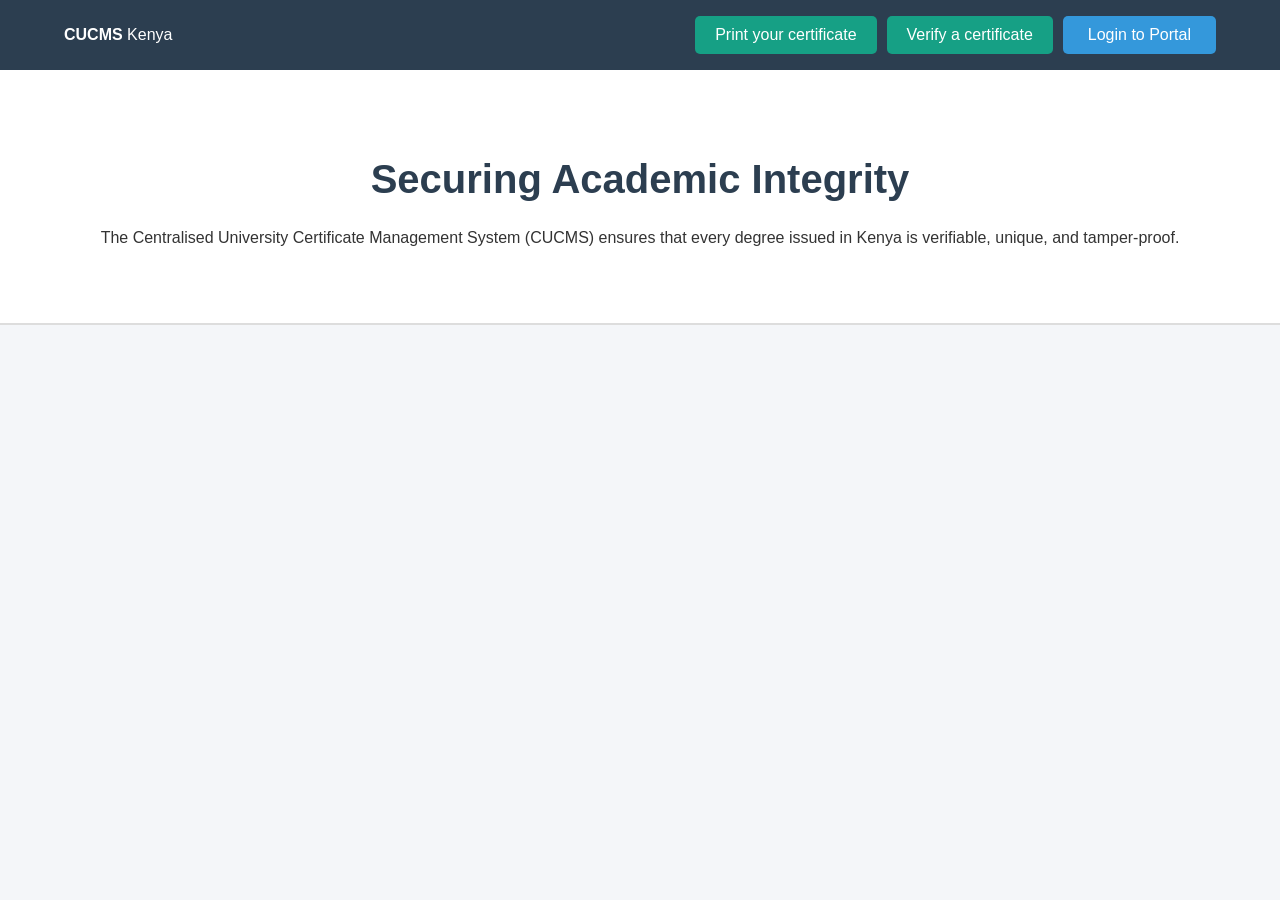
<file: index.html>
<!DOCTYPE html>
<html lang="en">
<head>
    <meta charset="UTF-8">
    <title>CUCMS | Centralised University Certificate Management System</title>
    <style>
        body { font-family: 'Segoe UI', Tahoma, Geneva, Verdana, sans-serif; margin: 0; background-color: #f4f6f9; color: #333; }
        header { background-color: #2c3e50; color: white; padding: 1rem 5%; display: flex; justify-content: space-between; align-items: center; }
        .hero { padding: 60px 5%; text-align: center; background: white; border-bottom: 2px solid #ddd; }
        .hero h1 { font-size: 2.5rem; color: #2c3e50; }
        .btn-login { background-color: #3498db; color: white; padding: 10px 25px; border: none; border-radius: 5px; cursor: pointer; font-size: 1rem; }
        .btn-login:hover { background-color: #2980b9; }
        
        /* Modal Styles */
        .modal { display: none; position: fixed; z-index: 1; left: 0; top: 0; width: 100%; height: 100%; background-color: rgba(0,0,0,0.5); }
        .modal-content { background-color: white; margin: 10% auto; padding: 20px; border-radius: 8px; width: 350px; position: relative; }
        .close { position: absolute; right: 20px; top: 10px; font-size: 28px; cursor: pointer; }
        
        /* Form styling inside modal to match the reg-styles.css feel */
        .modal-content input, .modal-content select { width: 100%; padding: 10px; margin: 10px 0; border: 1px solid #ccc; border-radius: 4px; box-sizing: border-box; }
        .modal-content button { width: 100%; background-color: #27ae60; color: white; padding: 10px; border: none; border-radius: 4px; cursor: pointer; }

        .header-buttons {
    display: flex;
    gap: 10px;
    align-items: center;
}

.btn-link {
    background-color: #16a085;
    color: white;
    padding: 10px 20px;
    border-radius: 5px;
    text-decoration: none;
    font-size: 1rem;
    transition: background-color 0.3s ease;
}

.btn-link:hover {
    background-color: #138d75;
}

    </style>
</head>
<body>

<header>
    <div class="logo"><strong>CUCMS</strong> Kenya</div>
    <div class="header-buttons">
        <a href="student_login.html" class="btn-link">Print your certificate</a>
        <a href="verify.html" class="btn-link">Verify a certificate</a>
        <button class="btn-login" onclick="openModal()">Login to Portal</button>
    </div>
</header>


<div class="hero">
    <h1>Securing Academic Integrity</h1>
    <p>The Centralised University Certificate Management System (CUCMS) ensures that every degree issued in Kenya is verifiable, unique, and tamper-proof.</p>
</div>

<div id="loginModal" class="modal">
    <div class="modal-content">
        <span class="close" onclick="closeModal()">&times;</span>
        <h2 style="text-align:center">User Login</h2>
        <form action="login_process.php" method="POST" onsubmit="return validateLogin()">
            <label>Username</label>
            <input type="text" name="username" id="login_user" placeholder="Enter Username">
            
            <label>Password</label>
            <input type="password" name="password" id="login_pass" placeholder="Enter Password">
            
            <button type="submit">Login</button>
        </form>
    </div>
</div>

<script>
    function openModal() { document.getElementById("loginModal").style.display = "block"; }
    function closeModal() { document.getElementById("loginModal").style.display = "none"; }
    
    function validateLogin() {
        var u = document.getElementById("login_user").value;
        var p = document.getElementById("login_pass").value;
        if (u == "" || p == "") {
            alert("Both Username and Password are required");
            return false;
        }
        return true;
    }
</script>

</body>
</html>
</file>
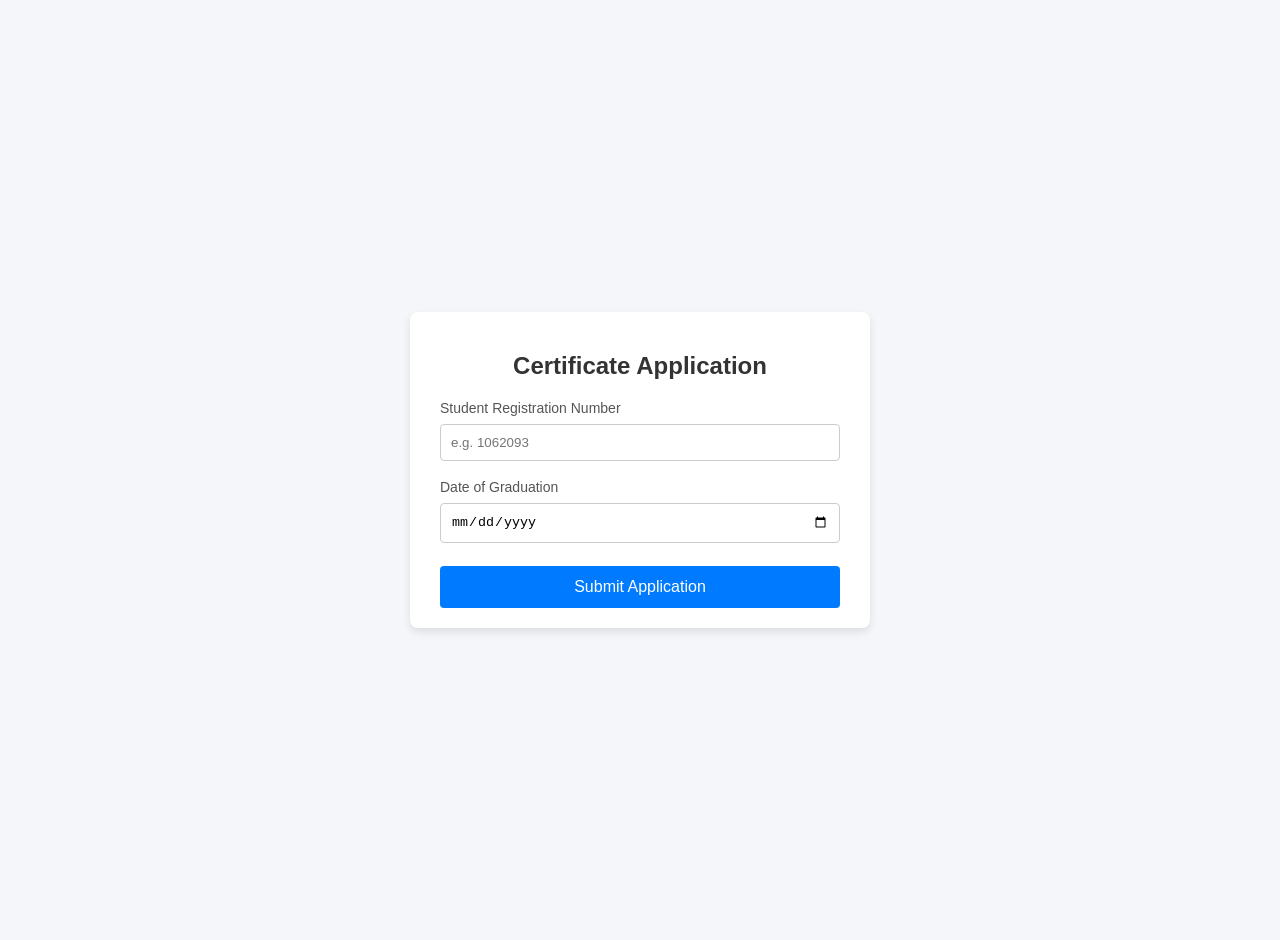
<file: ApplicationForm.html>
<!DOCTYPE html>
<html lang="en">
<head>
    <meta charset="UTF-8">
    <title>Certificate Application</title>
    <link rel="stylesheet" href="reg-styles.css">
    <script type="text/javascript">
        function validateApplication() {
            if (document.getElementById("reg_num").value == "") {
                alert("Please enter the Student Registration Number");
                document.getElementById("reg_num").focus();
                return false;
            }
            if (document.getElementById("grad_date").value == "") {
                alert("Please select the Graduation Date");
                document.getElementById("grad_date").focus();
                return false;
            }
            return true;
        }
    </script>
</head>
<body style="padding: 20px;">
    <div class="form-container" style="width: 400px;">
        <h2>Certificate Application</h2>
        <form action="save_application.php" method="POST" onsubmit="return validateApplication()">
            
            <label>Student Registration Number</label>
            <input type="text" name="reg_num" id="reg_num" placeholder="e.g. 1062093">

            <label>Date of Graduation</label>
            <input type="date" name="grad_date" id="grad_date">

            <button type="submit">Submit Application</button>
        </form>
    </div>
</body>
</html>
</file>
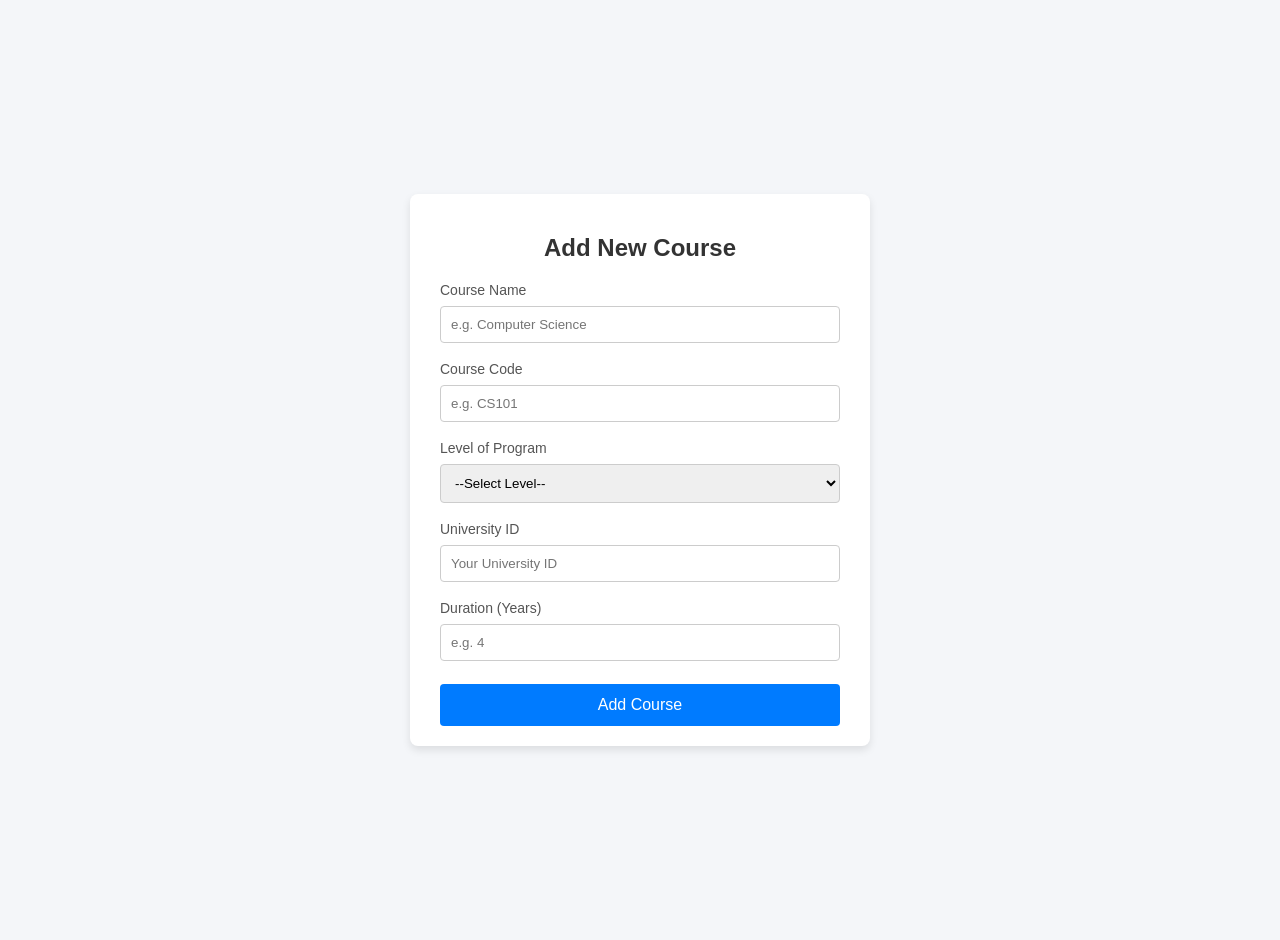
<file: CourseForm.html>
<!-- <!DOCTYPE html>
<html lang="en">
<head>
    <meta charset="UTF-8">
    <title>Add Course</title>
    <link rel="stylesheet" href="reg-styles.css">
</head>
<body style="padding: 20px;">
    <div class="form-container" style="width: 400px;">
        <h2>Add New Course</h2>
        <form action="save_course.php" method="POST">
            <label>Course Name</label>
            <input type="text" name="c_name" required placeholder="e.g. Computer Science">

            <label>Course Code</label>
            <input type="text" name="c_code" required placeholder="e.g. CS101">

            <label>Level of Program</label>
            <select name="level">
                <option value="Certificate">Certificate</option>
                <option value="Diploma">Diploma</option>
                <option value="Bachelor">Bachelor</option>
                <option value="Master">Master</option>
                <option value="PhD">PhD</option>
            </select>

            <label>University ID</label>
            <input type="number" name="u_id" required placeholder="Your University ID">

            <label>Duration (Years)</label>
            <input type="number" name="duration" placeholder="e.g. 4">

            <button type="submit">Add Course</button>
        </form>
    </div>
</body>
</html>
-->

<!DOCTYPE html>
<html lang="en">
<head>
    <meta charset="UTF-8">
    <title>Add Course</title>
    <link rel="stylesheet" href="reg-styles.css">
    <script>
        // Master validation function
        function validateForm() {
            var rtned = true;
            if (rtned) rtned = validateCourseName();
            if (rtned) rtned = validateCourseCode();
            if (rtned) rtned = validateLevel();
            if (rtned) rtned = validateUniversityId();
            if (rtned) rtned = validateDuration();
            return rtned;
        }

        // Validate Course Name
        function validateCourseName() {
            var cname = document.getElementsByName("c_name")[0].value;
            if (cname.length === 0) {
                alert("You must enter a valid Course Name");
                document.getElementsByName("c_name")[0].focus();
                return false;
            }
            return true;
        }

        // Validate Course Code
        function validateCourseCode() {
            var ccode = document.getElementsByName("c_code")[0].value;
            if (ccode.length === 0) {
                alert("You must enter a valid Course Code");
                document.getElementsByName("c_code")[0].focus();
                return false;
            }
            return true;
        }

        // Validate Level of Program
        function validateLevel() {
            var level = document.getElementsByName("level")[0].selectedIndex;
            if (level === -1) {
                alert("You must select a Level of Program");
                document.getElementsByName("level")[0].focus();
                return false;
            }
            return true;
        }

        // Validate University ID
        function validateUniversityId() {
            var uid = document.getElementsByName("u_id")[0].value;
            if (uid.length === 0 || isNaN(uid)) {
                alert("You must enter a valid University ID (numbers only)");
                document.getElementsByName("u_id")[0].focus();
                return false;
            }
            return true;
        }

        // Validate Duration
        function validateDuration() {
            var duration = document.getElementsByName("duration")[0].value;
            if (duration.length === 0 || isNaN(duration) || duration <= 0) {
                alert("You must enter a valid Duration in years");
                document.getElementsByName("duration")[0].focus();
                return false;
            }
            return true;
        }
    </script>
</head>
<body style="padding: 20px;">
    <div class="form-container" style="width: 400px;">
        <h2>Add New Course</h2>
        <form action="save_course.php" method="POST" onsubmit="return validateForm();">
            <label>Course Name</label>
            <input type="text" name="c_name" placeholder="e.g. Computer Science">

            <label>Course Code</label>
            <input type="text" name="c_code" placeholder="e.g. CS101">

            <label>Level of Program</label>
            <select name="level">
                <option value="">--Select Level--</option>
                <option value="Certificate">Certificate</option>
                <option value="Diploma">Diploma</option>
                <option value="Bachelor">Bachelor</option>
                <option value="Master">Master</option>
                <option value="PhD">PhD</option>
            </select>

            <label>University ID</label>
            <input type="number" name="u_id" placeholder="Your University ID">

            <label>Duration (Years)</label>
            <input type="number" name="duration" placeholder="e.g. 4">

            <button type="submit">Add Course</button>
        </form>
    </div>
</body>
</html>
</file>
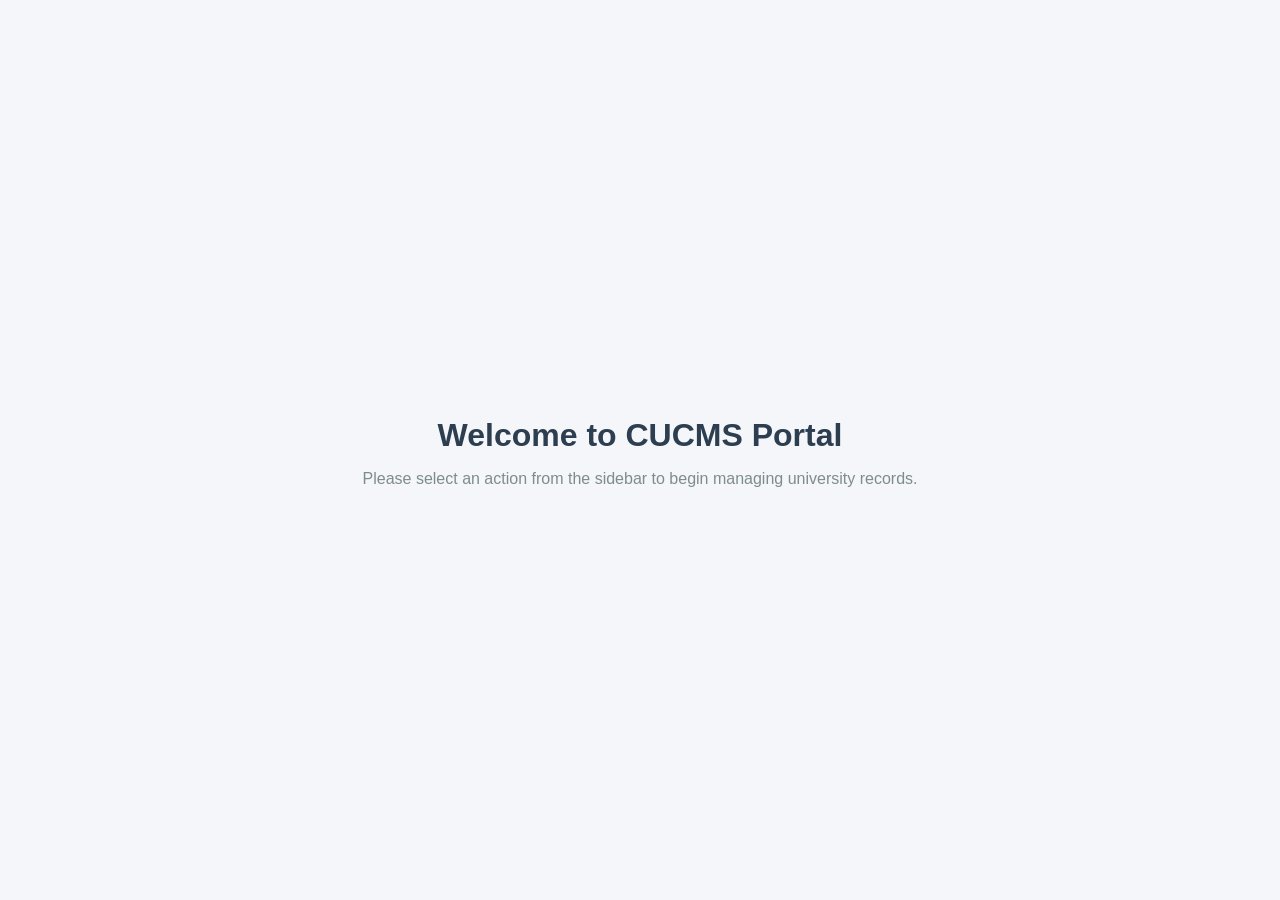
<file: dashboard_welcome.html>
<!DOCTYPE html>
<html lang="en">
<head>
    <meta charset="UTF-8">
    <style>
        body { font-family: 'Segoe UI', sans-serif; background: #f4f6f9; display: flex; justify-content: center; align-items: center; height: 100vh; margin: 0; color: #7f8c8d; }
        .welcome-card { text-align: center; }
        h1 { color: #2c3e50; margin-bottom: 10px; }
    </style>
</head>
<body>
    <div class="welcome-card">
        <h1>Welcome to CUCMS Portal</h1>
        <p>Please select an action from the sidebar to begin managing university records.</p>
    </div>
</body>
</html>
</file>
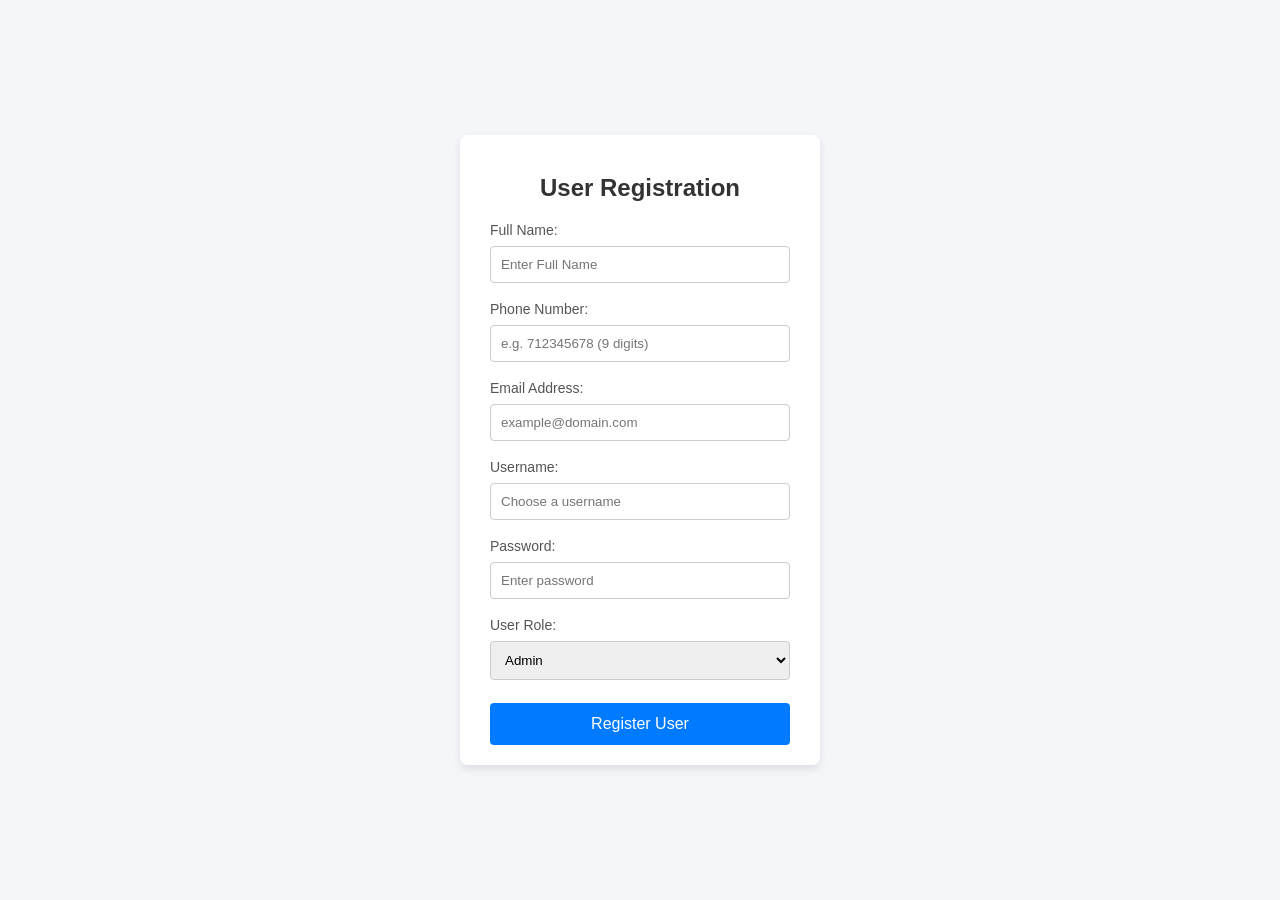
<file: newUserRegistration.html>
<!DOCTYPE html>
<html lang="en">
<head>
    <meta charset="UTF-8">
    <title>CUCMS - User Registration</title>
    <link rel="stylesheet" href="reg-styles.css">
    
    <script type="text/javascript">
        // Function to validate all fields before form submission
        function validateRegistration() {
            // 1. Validate Real Name
            var name = document.getElementById("real_name").value;
            if (name.length == 0) {
                alert("You must enter your Full Name");
                document.getElementById("real_name").focus();
                return false;
            }

            // 2. Validate Mobile Number (Checking if it's a number and correct length)
            var mobile = document.getElementById("phone").value;
            if (mobile.length != 9 || isNaN(mobile)) {
                alert("You must enter a valid mobile Number (9 digits)");
                document.getElementById("phone").focus();
                return false;
            }

            // 3. Validate Email (Checking for @ and .)
            var email = document.getElementById("email").value;
            if (email.length == 0 || email.indexOf("@") == -1 || email.indexOf(".") == -1) {
                alert("You must enter a valid email address");
                document.getElementById("email").focus();
                return false;
            }

            // 4. Validate Username
            var user = document.getElementById("username").value;
            if (user.length == 0) {
                alert("Please provide a username");
                document.getElementById("username").focus();
                return false;
            }

            // 5. Validate Password
            var pass = document.getElementById("password").value;
            if (pass.length != 8 ) {
                alert("Password must be exactly 8 characters long");
                document.getElementById("password").focus();
                return false;
            }

            // If all checks pass, the form submits to registration.php
            return true;
        }
    </script>
</head>
<body>
    <div class="form-container">
        <h2>User Registration</h2>
        <form action="registration.php" method="POST" onsubmit="return validateRegistration()">
            
            <label for="real_name">Full Name:</label>
            <input type="text" name="real_name" id="real_name" placeholder="Enter Full Name">
            
            <label for="phone">Phone Number:</label>
            <input type="text" name="phone" id="phone" placeholder="e.g. 712345678 (9 digits)">
            
            <label for="email">Email Address:</label>
            <input type="text" name="email" id="email" placeholder="example@domain.com">
            
            <label for="username">Username:</label>
            <input type="text" name="username" id="username" placeholder="Choose a username">
            
            <label for="password">Password:</label>
            <input type="password" name="password" id="password" placeholder="Enter password">
            
            <label for="role">User Role:</label>
            <select name="role" id="role">
                <option value="Admin">Admin</option>
                <option value="UniversityStaff">University Staff</option>
                <option value="Regulator">Regulator</option>
            </select>
            
            <button type="submit">Register User</button>
        </form>
    </div>
</body>
</html>
</file>
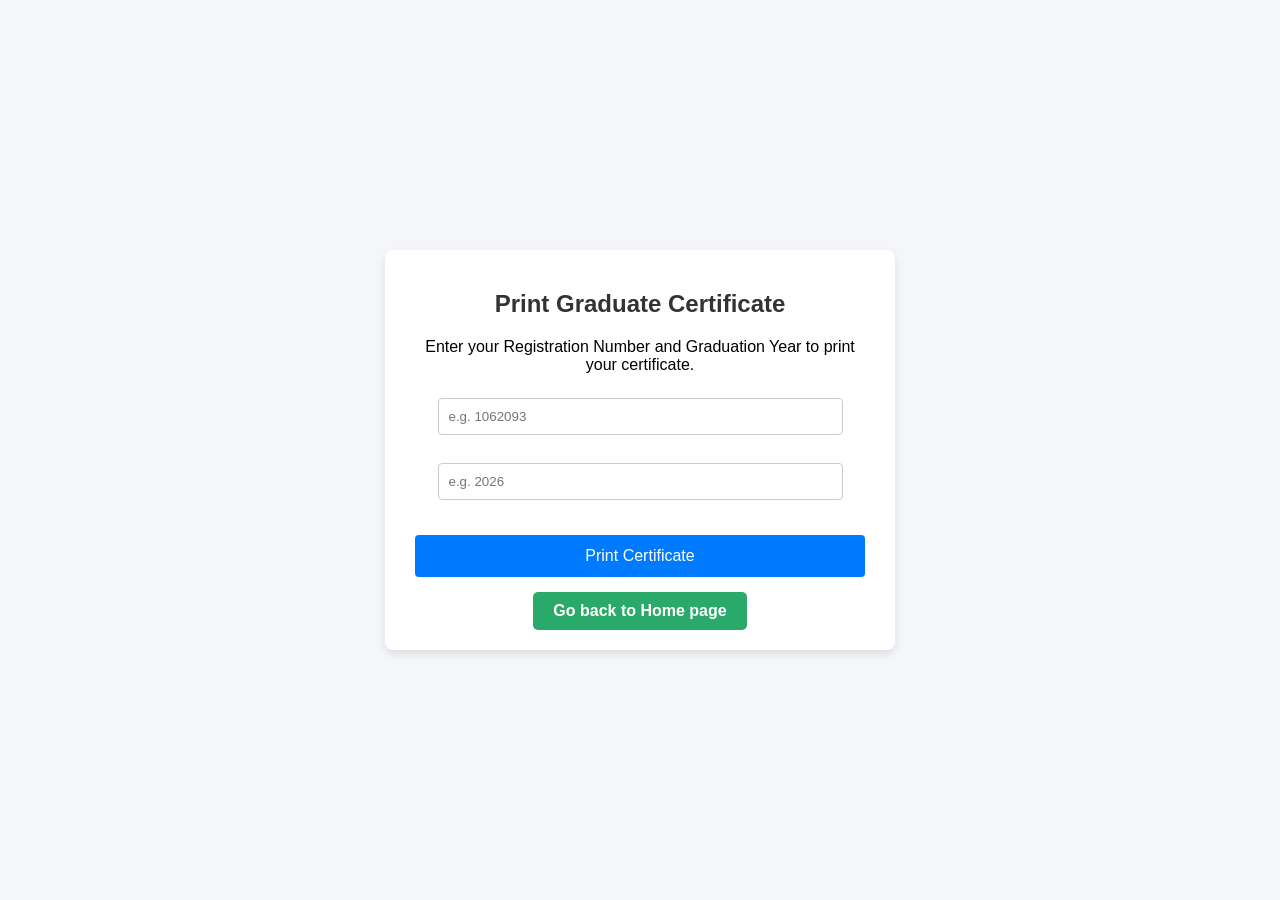
<file: print.html>
<!DOCTYPE html>

<html>
<head>
    <title>CUCMS - Public Certificate Printing</title>
    <link rel="stylesheet" href="reg-styles.css">
</head>
<body style="display:flex; justify-content:center; align-items:center; height:100vh; background:#f4f6f9;">
    <div class="form-container" style="width:450px; text-align:center;">
        <h2>Print Graduate Certificate</h2>
        <p>Enter your Registration Number and Graduation Year to print your certificate.</p>
        <form action="print_result.php" method="POST">
            <input type="text" name="reg_num" placeholder="e.g. 1062093" required style="width:90%; padding:10px; margin-bottom:20px;">
            <input type="number" name="grad_year" placeholder="e.g. 2026" required style="width:90%; padding:10px; margin-bottom:20px;">
            <button type="submit" style="width:100%;">Print Certificate</button>
                  <a href="index.html" class="button-link">Go back to Home page</a>
        </form>
    </div>
</body>
</html>
</file>
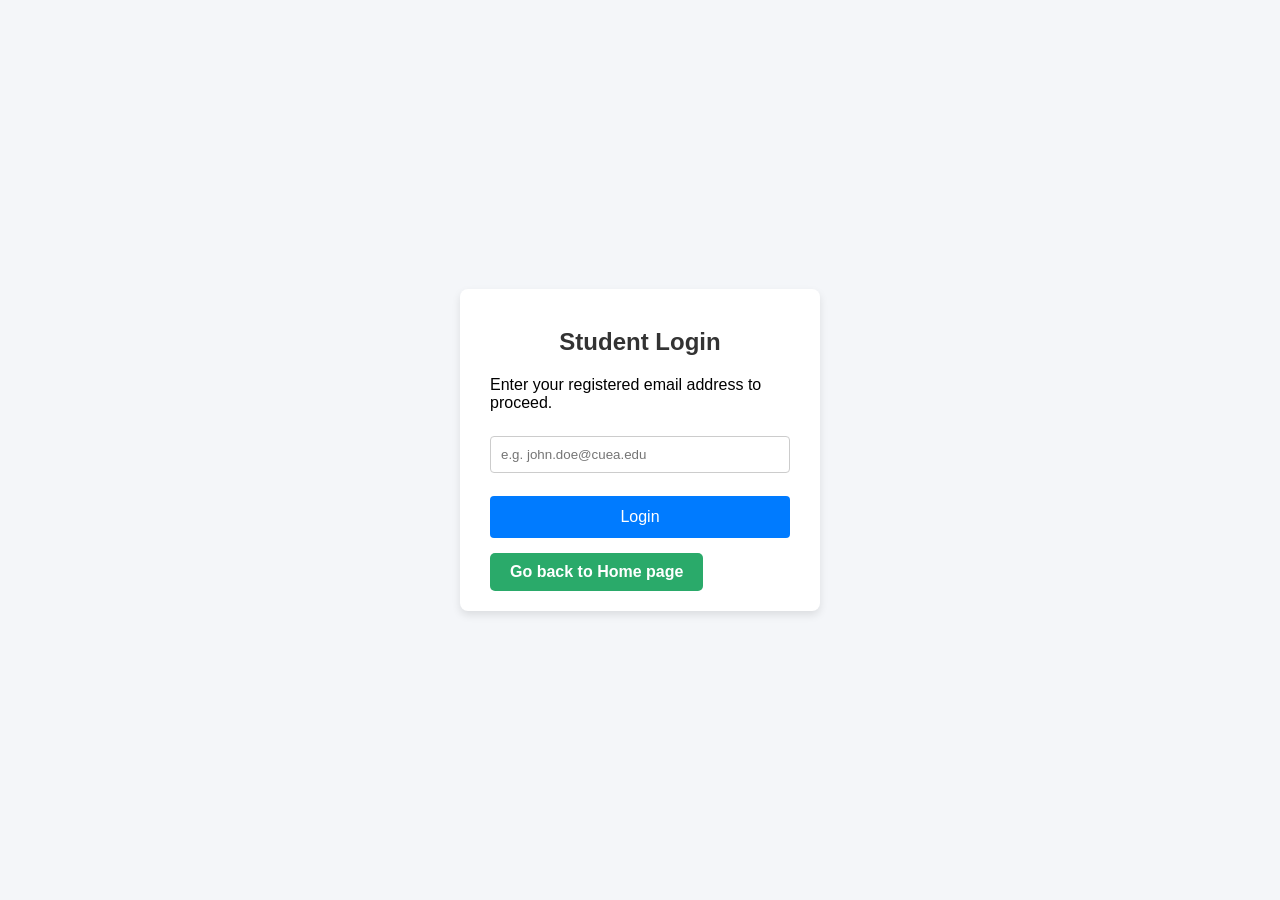
<file: student_login.html>
<!DOCTYPE html>
<html>
<head>
    <title>CUCMS - Student Login</title>
    <link rel="stylesheet" href="reg-styles.css">
</head>
<body>
    <div class="form-container">
        <h2>Student Login</h2>
        <p>Enter your registered email address to proceed.</p>
        <form action="student_login_process.php" method="POST">
            <input type="email" name="student_email" placeholder="e.g. john.doe@cuea.edu" required>
            <button type="submit">Login</button>
            <a href="index.html" class="button-link">Go back to Home page</a>
        </form>
    </div>
</body>
</html>
</file>
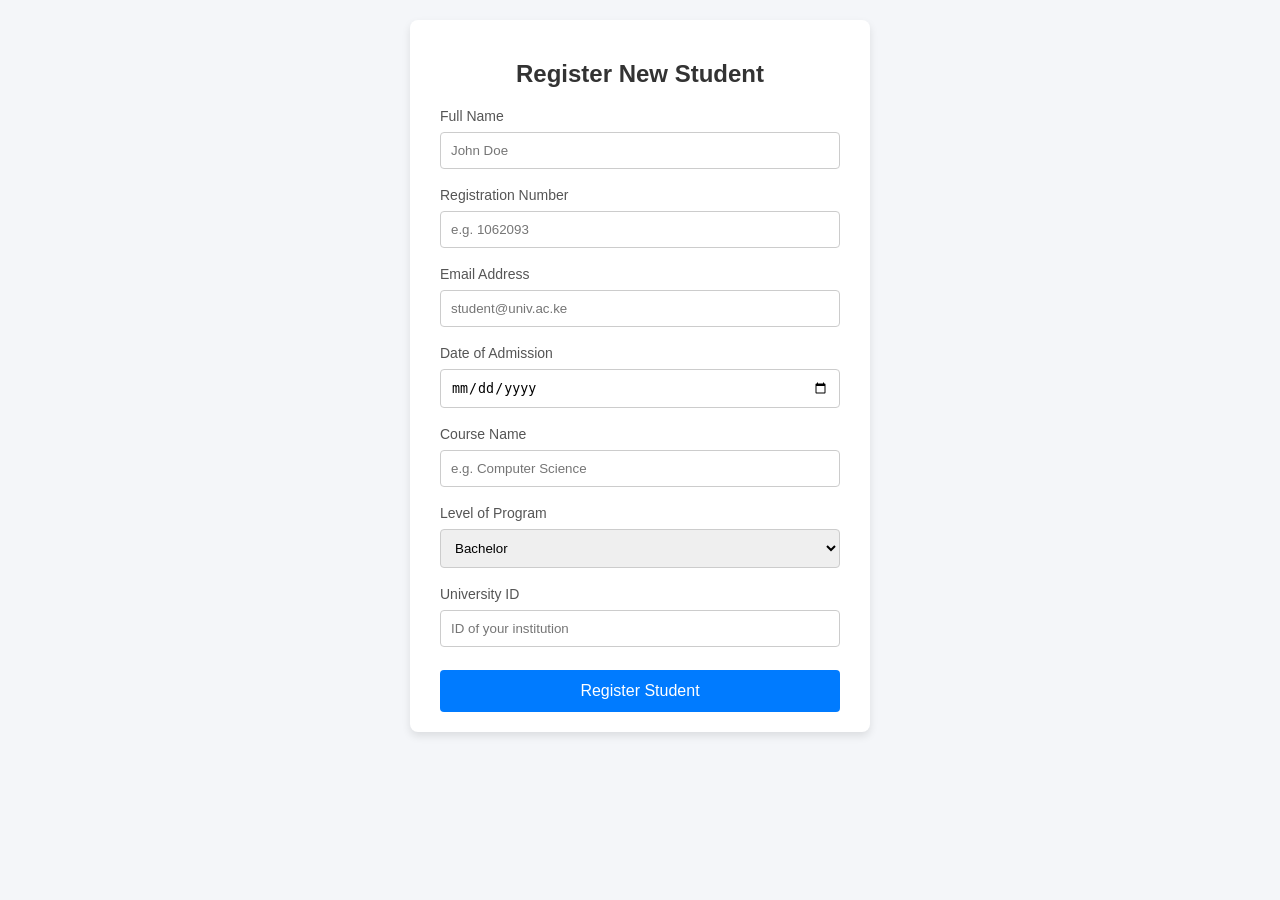
<file: StudentForm.html>
<!DOCTYPE html>
<html lang="en">
<head>
    <meta charset="UTF-8">
    <title>Register Student</title>
    <link rel="stylesheet" href="reg-styles.css">
    <script type="text/javascript">
        function validateStudent() {
            // Validate Name
            var name = document.getElementById("s_name").value;
            if (name == "") {
                alert("Student Name is required");
                document.getElementById("s_name").focus();
                return false;
            }

            // Validate Reg Number
            var reg = document.getElementById("reg_num").value;
            if (reg == "") {
                alert("Registration Number is required");
                document.getElementById("reg_num").focus();
                return false;
            }

            // Validate Email
            var email = document.getElementById("email").value;
            if (email.length == 0 || email.indexOf("@") == -1 || email.indexOf(".") == -1) {
                alert("Enter a valid Student Email");
                document.getElementById("email").focus();
                return false;
            }

                    // 6. Validate Course Name
            var course = document.getElementById("course_name").value;
            if (course.length == 0) {
                alert("Please enter the Course Name");
                document.getElementById("course_name").focus();
                return false;
            }

            // 7. Validate Admission Date
            var admDate = document.getElementById("adm_date").value;
            if (admDate == "") {
                alert("Admission Date is required");
                document.getElementById("adm_date").focus();
                return false;
    }

            return true;
        }
    </script>
</head>
<body style="height: auto; padding: 20px;">
    <div class="form-container" style="width: 400px;">
        <h2>Register New Student</h2>
        <form action="save_student.php" method="POST" onsubmit="return validateStudent()">
            <label>Full Name</label>
            <input type="text" name="s_name" id="s_name" placeholder="John Doe">

            <label>Registration Number</label>
            <input type="text" name="reg_num" id="reg_num" placeholder="e.g. 1062093">

            <label>Email Address</label>
            <input type="text" name="email" id="email" placeholder="student@univ.ac.ke">

            <label>Date of Admission</label>
            <input type="date" name="adm_date" id="adm_date">

            <label>Course Name</label>
            <input type="text" name="course_name" id="course_name" placeholder="e.g. Computer Science">

            <label>Level of Program</label>
            <select name="level">
                 
                <option value="Bachelor">Bachelor</option>
                <option value="Diploma">Diploma</option>
                <option value="Certificate">Certificate</option>
                <option value="Master">Master</option>
                <option value="PhD">PhD</option>
            </select>

            <label>University ID</label>
            <input type="number" name="uni_id" id="uni_id" placeholder="ID of your institution">

            <button type="submit">Register Student</button>
        </form>
    </div>
</body>
</html>
</file>
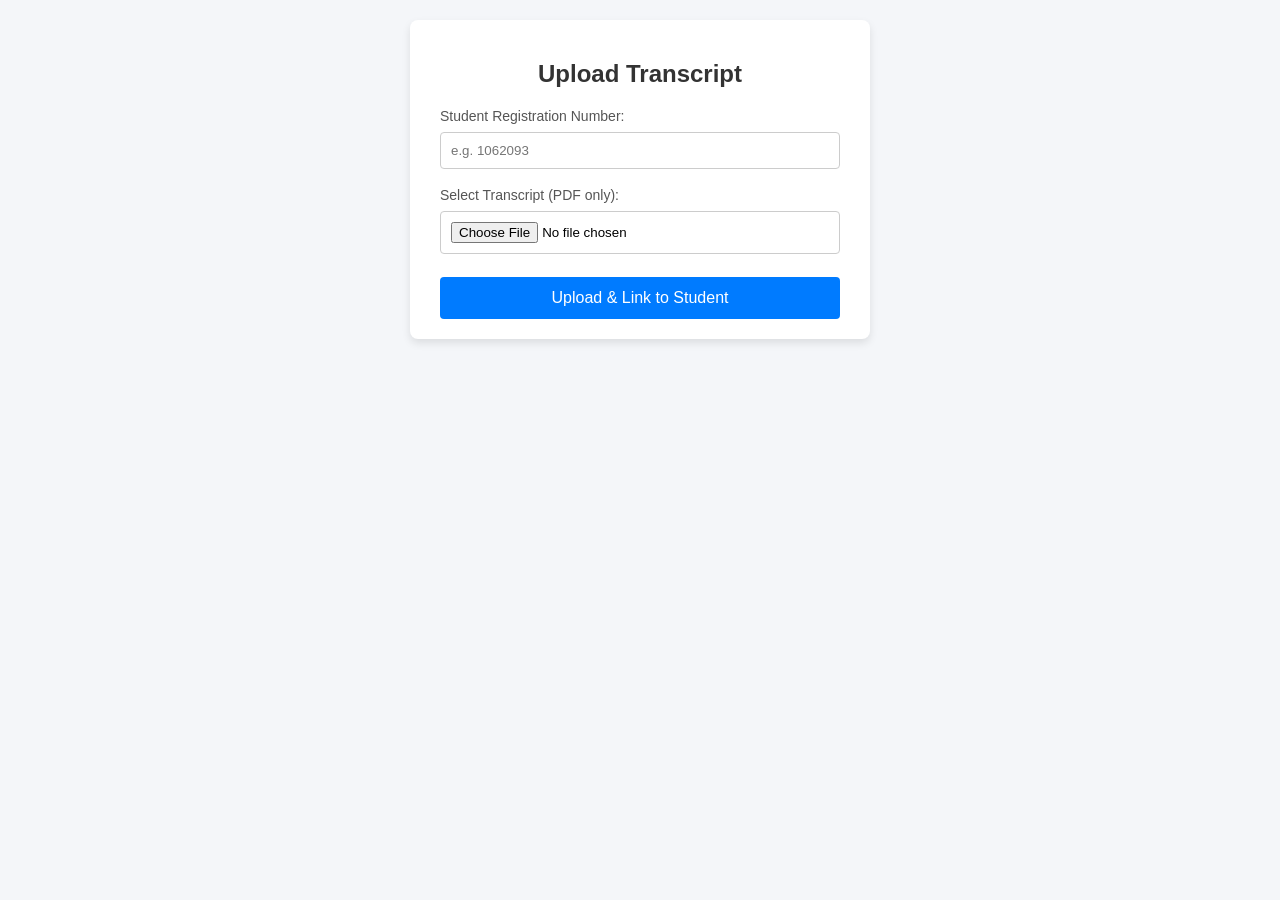
<file: TranscriptForm.html>
<!DOCTYPE html>
<html lang="en">
<head>
    <meta charset="UTF-8">
    <title>CUCMS - Upload Transcript</title>
    <link rel="stylesheet" href="reg-styles.css">
    <script type="text/javascript">
        function validateTranscript() {
            // 1. Validate Registration Number
            var reg = document.getElementById("reg_num").value;
            if (reg.length == 0) {
                alert("Please enter the Student Registration Number");
                document.getElementById("reg_num").focus();
                return false;
            }

            // 2. Validate File Selection
            var fileInput = document.getElementById("transcript_file");
            var filePath = fileInput.value;
            
            if (filePath == "") {
                alert("You must select a transcript file to upload");
                document.getElementById("transcript_file").focus();
                return false;
            }

            // 3. Validate File Extension (Must be PDF)
            var allowedExtensions = /(\.pdf)$/i;
            if (!allowedExtensions.exec(filePath)) {
                alert("Invalid file type. Only PDF transcripts are accepted.");
                fileInput.value = ''; // Clear the input
                return false;
            }

            return true;
        }
    </script>
</head>
<body style="padding: 20px; height: auto;">
    <div class="form-container" style="width: 400px;">
        <h2>Upload Transcript</h2>
        <form action="save_transcript.php" method="POST" enctype="multipart/form-data" onsubmit="return validateTranscript()">
            
            <label for="reg_num">Student Registration Number:</label>
            <input type="text" name="reg_num" id="reg_num" placeholder="e.g. 1062093">

            <label for="transcript_file">Select Transcript (PDF only):</label>
            <input type="file" name="transcript_file" id="transcript_file" accept=".pdf">

            <button type="submit">Upload & Link to Student</button>
        </form>
    </div>
</body>
</html>
</file>
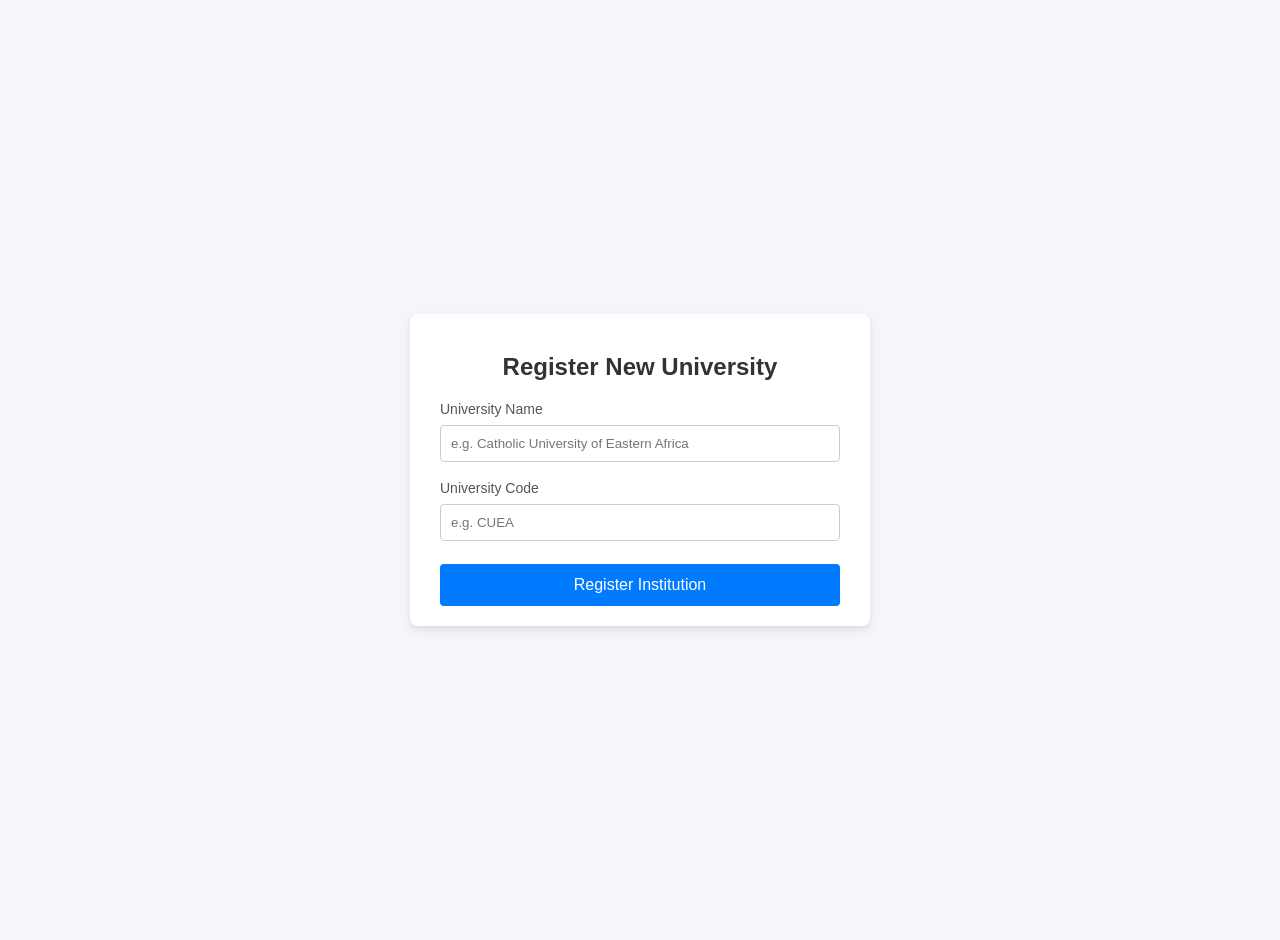
<file: UniversityForm.html>
<!DOCTYPE html>
<html lang="en">
<head>
    <meta charset="UTF-8">
    <title>Register University</title>
    <link rel="stylesheet" href="reg-styles.css">
    <script type="text/javascript">
        function validateUniversity() {
            var name = document.getElementById("u_name").value;
            var code = document.getElementById("u_code").value;

            if (name == "") {
                alert("University Name is required");
                document.getElementById("u_name").focus();
                return false;
            }
            if (code == "") {
                alert("University Code is required (e.g., CUEA01)");
                document.getElementById("u_code").focus();
                return false;
            }
            return true;
        }
    </script>
</head>
<body style="padding: 20px;">
    <div class="form-container" style="width: 400px;">
        <h2>Register New University</h2>
        <form action="save_university.php" method="POST" onsubmit="return validateUniversity()">
            <label>University Name</label>
            <input type="text" name="u_name" id="u_name" placeholder="e.g. Catholic University of Eastern Africa">

            <label>University Code</label>
            <input type="text" name="u_code" id="u_code" placeholder="e.g. CUEA">

            <button type="submit">Register Institution</button>
        </form>
    </div>
</body>
</html>
</file>
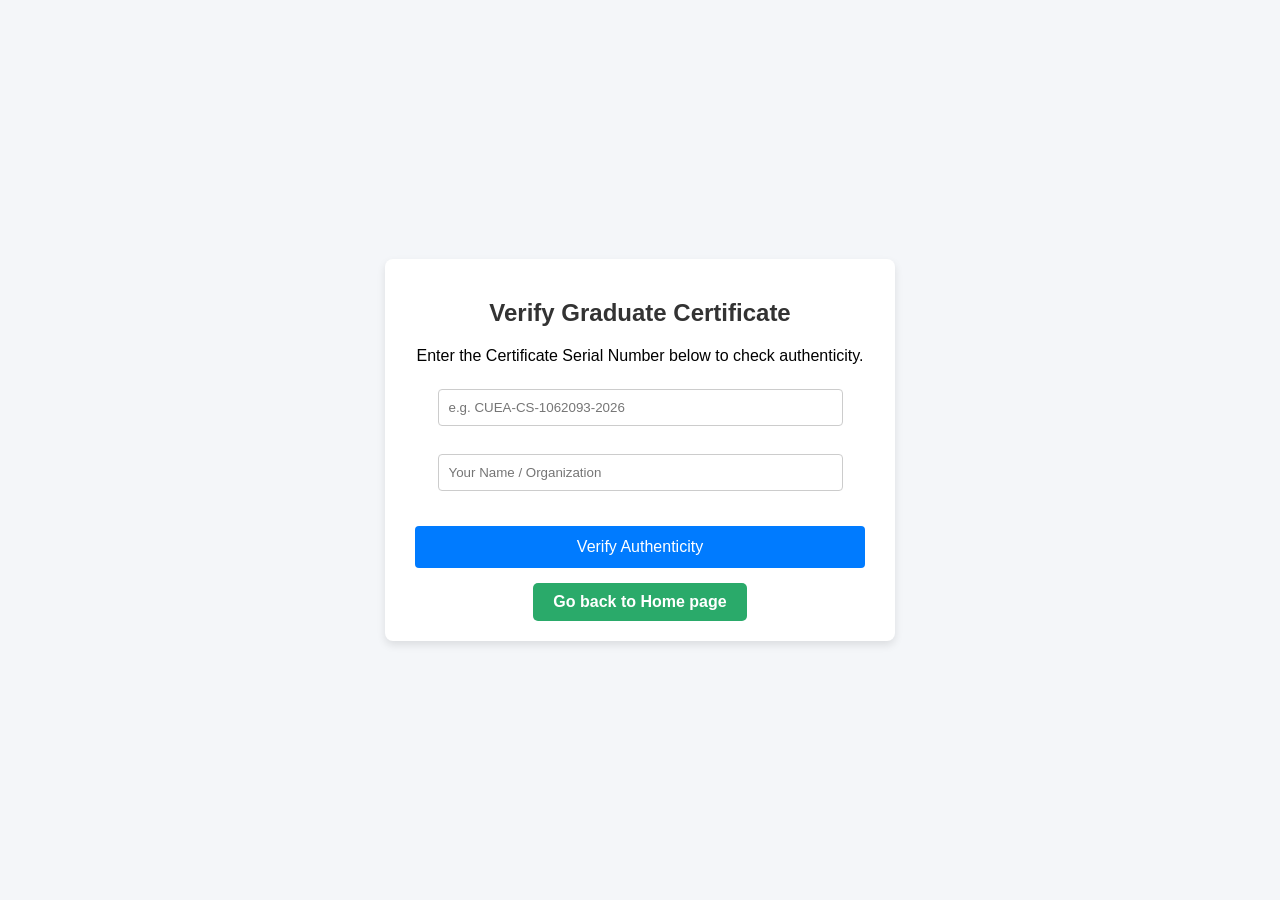
<file: verify.html>
<!DOCTYPE html>
<html>
<head>
    <title>CUCMS - Public Verification</title>
    <link rel="stylesheet" href="reg-styles.css">
</head>
<body style="display:flex; justify-content:center; align-items:center; height:100vh; background:#f4f6f9;">
    <div class="form-container" style="width:450px; text-align:center;">
        <h2>Verify Graduate Certificate</h2>
        <p>Enter the Certificate Serial Number below to check authenticity.</p>

        <form action="verification_result.php" method="POST">
    <input type="text" name="cert_no" placeholder="e.g. CUEA-CS-1062093-2026" required style="width:90%; padding:10px; margin-bottom:20px;">
    
    <!-- New field for visitor -->
    <input type="text" name="visitor_name" placeholder="Your Name / Organization" required style="width:90%; padding:10px; margin-bottom:20px;">
    
    <button type="submit" style="width:100%;">Verify Authenticity</button>
    <a href="index.html" class="button-link">Go back to Home page</a>
</form>

    </div>
</body>
</html>
</file>
<file: reg-styles.css>
/* Center the form on the page */
body {
    font-family: Arial, sans-serif;
    background-color: #f4f6f9; /* light background */
    display: flex;
    justify-content: center;
    align-items: center;
    height: 100vh; /* full screen height */
    margin: 0;
}

/* Container styling */
.form-container {
    background: #fff; /* white card */
    padding: 20px 30px;
    border-radius: 8px; /* rounded corners */
    box-shadow: 0 4px 8px rgba(0,0,0,0.1); /* subtle shadow */
    width: 300px; /* fixed width */
}

/* Heading */
.form-container h2 {
    text-align: center;
    margin-bottom: 20px;
    color: #333;
}

/* Input fields and dropdown */
form input, form select {
    width: 100%;
    padding: 10px;
    margin: 8px 0;
    border: 1px solid #ccc;
    border-radius: 4px;
    box-sizing: border-box; /* ensures padding doesn’t break width */
}

/* Label styling */
form label {
    display: block;
    margin-top: 10px;
    color: #555;
    font-size: 14px;
}

/* Button styling */
form button {
    width: 100%;
    padding: 12px;
    background-color: #007bff; /* blue button */
    color: white;
    border: none;
    border-radius: 4px;
    margin-top: 15px;
    cursor: pointer;
    font-size: 16px;
}

/* Button hover effect */
form button:hover {
    background-color: #0056b3; /* darker blue */
}

.button-link {
  display: inline-block;
  padding: 10px 20px;
  background-color: #2aaa6a;
  color: white;
  text-decoration: none;
  border-radius: 5px;
  font-weight: bold;
  transition: background-color 0.3s ease;
  margin-top: 15px;
}

.button-link:hover {
  background-color: #0056b3;
}
</file>
